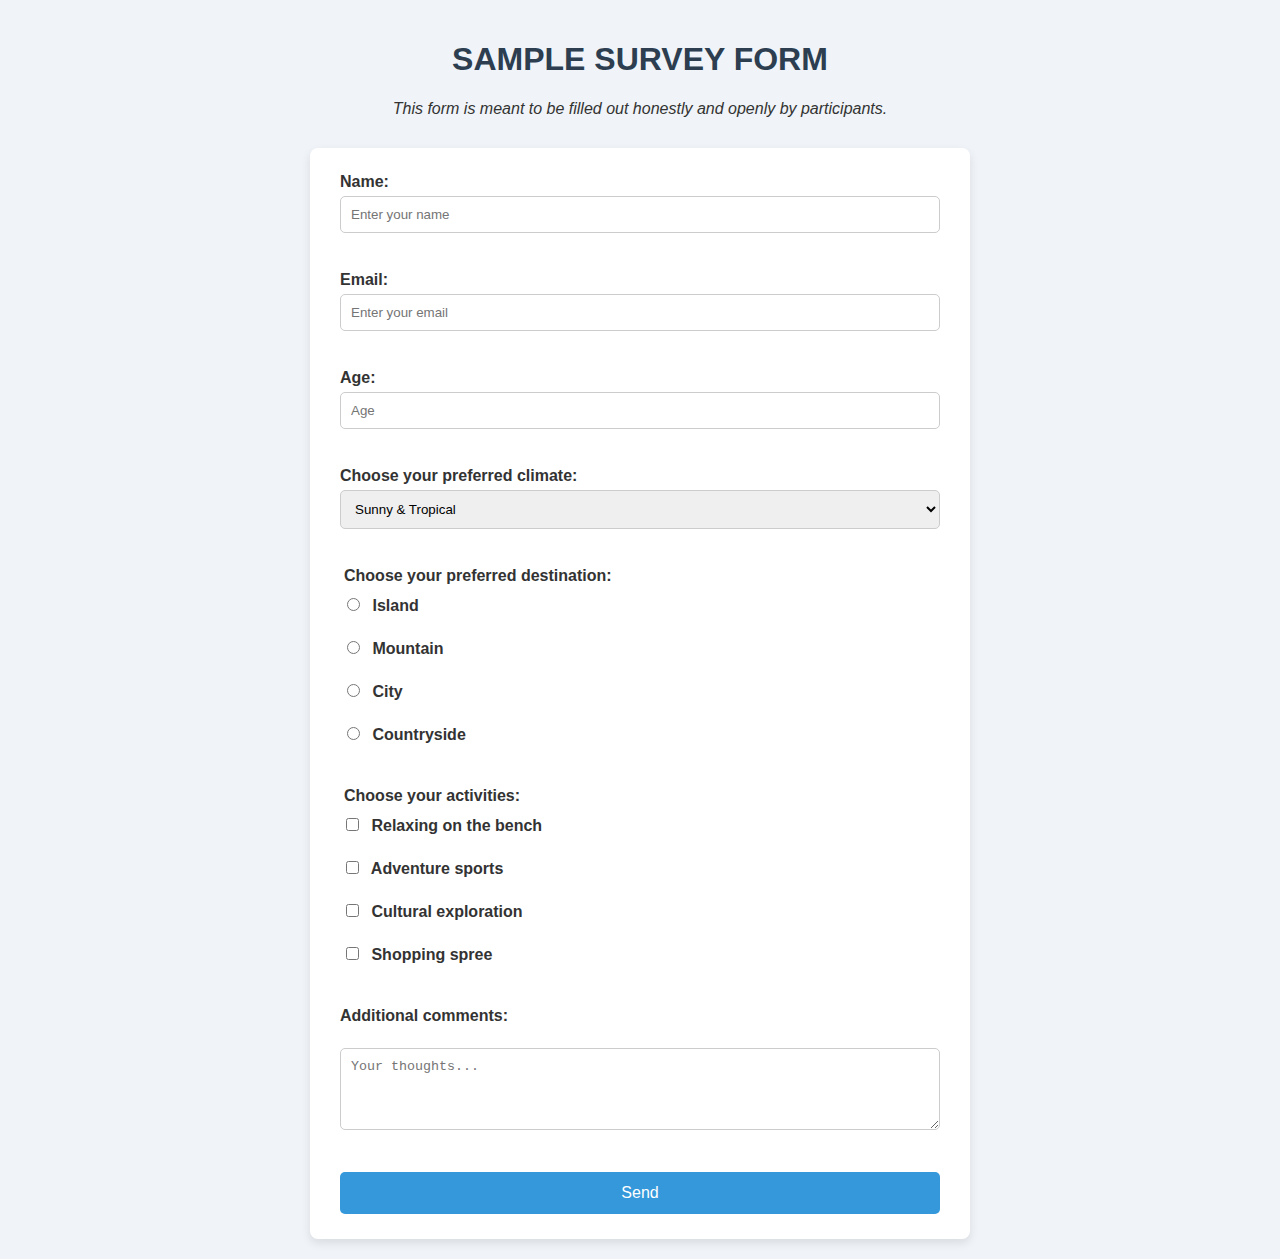
<file: index.html>
<!DOCTYPE html>
<html lang="en">
  <head>
    <meta charset="UTF-8" />
    <meta name="viewport" content="width=device-width, initial-scale=1.0">
    <link rel="stylesheet" href="styleform.css">
    <title>Survey Form</title>
  </head>

  <body>
    <h1 id="title">SAMPLE SURVEY FORM</h1>
    <p id="description">
      This form is meant to be filled out honestly and openly by participants.
    </p>

    <form id="survey-form" action="https://formsubmit.co/vincentmunyanya197@gmail.com" method="POST">

      <label id="name-label" for="name">Name:</label>
      <input id="name" name="name" type="text" required placeholder="Enter your name"><br><br>

      <label id="email-label" for="email">Email:</label>
      <input id="email" name="email" type="email" required placeholder="Enter your email"><br><br>

      <label id="number-label" for="number">Age:</label>
      <input id="number" name="age" type="number" min="12" max="70" placeholder="Age"><br><br>

      <label for="dropdown">Choose your preferred climate:</label>
      <select id="dropdown" name="climate">
        <option value="sunny-tropical" selected>Sunny & Tropical</option>
        <option value="cold-snowy">Cold & Snowy</option>
        <option value="rainy-peaceful">Rainy & Peaceful</option>
        <option value="moderate-green">Moderate and Green</option>
      </select><br><br>

      <fieldset>
        <legend>Choose your preferred destination:</legend>
        <label><input name="destination" value="island" type="radio"> Island</label><br>
        <label><input name="destination" value="mountain" type="radio"> Mountain</label><br>
        <label><input name="destination" value="city" type="radio"> City</label><br>
        <label><input name="destination" value="countryside" type="radio"> Countryside</label>
      </fieldset><br>

      <fieldset>
        <legend>Choose your activities:</legend>
        <label><input type="checkbox" name="activity" value="relaxing-on-the-bench"> Relaxing on the bench</label><br>
        <label><input type="checkbox" name="activity" value="adventure-sports"> Adventure sports</label><br>
        <label><input type="checkbox" name="activity" value="cultural-exploration"> Cultural exploration</label><br>
        <label><input type="checkbox" name="activity" value="shopping-spree"> Shopping spree</label>
      </fieldset><br>

      <label for="comments">Additional comments:</label><br>
      <textarea id="comments" name="comments" placeholder="Your thoughts..." rows="4" cols="40"></textarea><br><br>

      <input id="submit" type="submit" value="Send">
    </form>
  </body>
</html>
</file>
<file: styleform.css>
body {
  font-family: Arial, sans-serif;
  background-color: #f0f4f8;
  margin: 0;
  padding: 20px;
  color: #333;
}

#title {
  text-align: center;
  color: #2c3e50;
}

#description {
  text-align: center;
  margin-bottom: 30px;
  font-style: italic;
}

form {
  max-width: 600px;
  margin: 0 auto;
  background-color: #ffffff;
  padding: 25px 30px;
  border-radius: 8px;
  box-shadow: 0 4px 10px rgba(0, 0, 0, 0.1);
}

label {
  display: block;
  margin-bottom: 5px;
  font-weight: bold;
}

input[type="text"],
input[type="email"],
input[type="number"],
select,
textarea {
  width: 100%;
  padding: 10px;
  margin-bottom: 20px;
  border: 1px solid #ccc;
  border-radius: 5px;
  box-sizing: border-box;
}

fieldset {
  border: none;
  margin-bottom: 20px;
  padding: 0;
}

legend {
  font-weight: bold;
  margin-bottom: 10px;
}

input[type="radio"],
input[type="checkbox"] {
  margin-right: 8px;
}

#submit {
  background-color: #3498db;
  color: white;
  border: none;
  padding: 12px 20px;
  border-radius: 5px;
  cursor: pointer;
  width: 100%;
  font-size: 16px;
  transition: background-color 0.3s ease;
}

#submit:hover {
  background-color: #2980b9;
}
</file>
